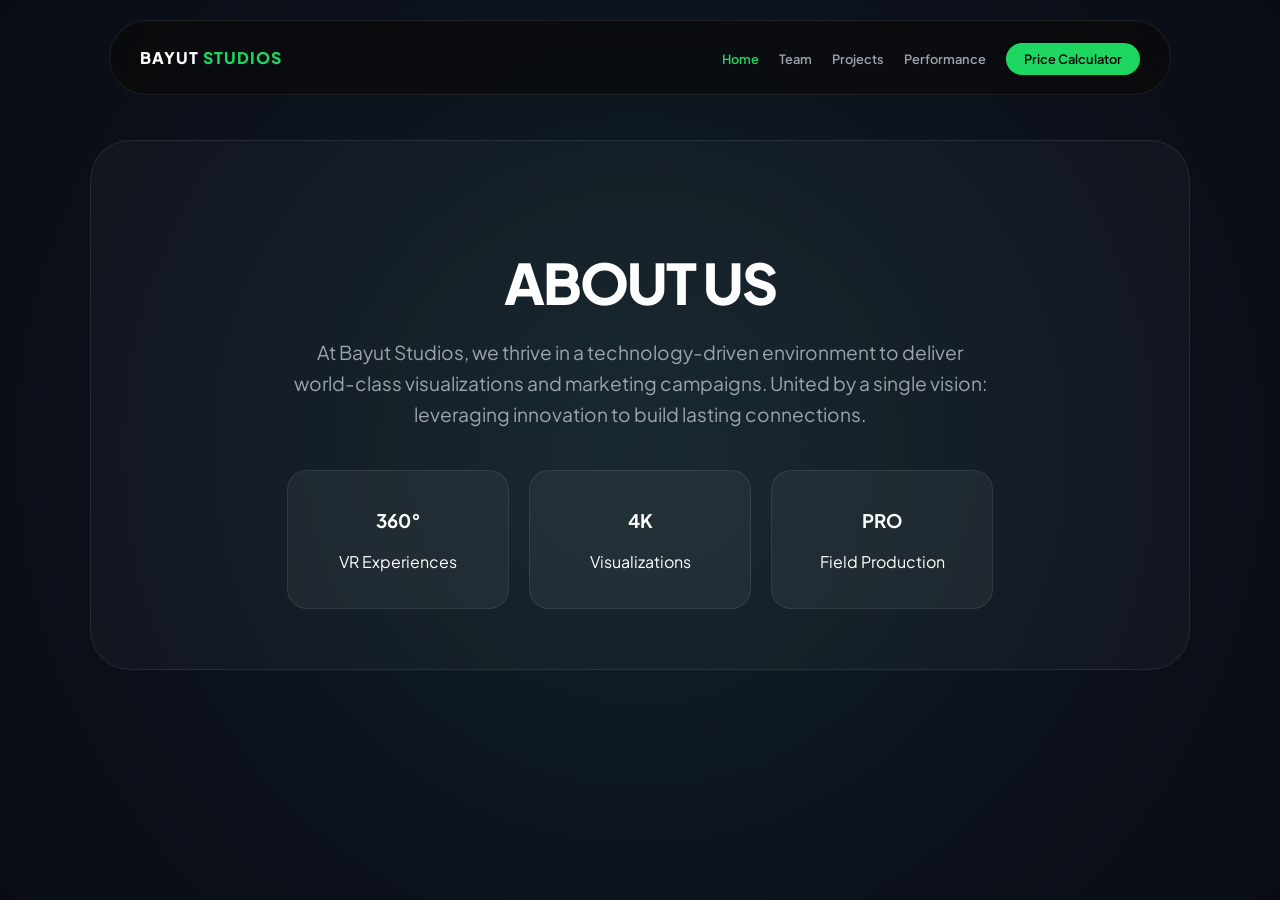
<file: index.html>
<!DOCTYPE html>
<html lang="en">
<head>
    <meta charset="UTF-8">
    <meta name="viewport" content="width=device-width, initial-scale=1.0">
    <title>Bayut Studios | Universe</title>
    <link href="https://fonts.googleapis.com/css2?family=Plus+Jakarta+Sans:wght@300;400;600;800&display=swap" rel="stylesheet">
    <link rel="stylesheet" href="style.css">
</head>
<body>

    <div class="universe-background">
        <div class="star-layer"></div>
        <div class="glow-overlay"></div>
    </div>

    <nav class="glass-nav">
        <div class="nav-content">
            <div class="logo">BAYUT <span>STUDIOS</span></div>
            <ul class="nav-links">
                <li><a href="#" onclick="showPage('home')" class="nav-item active">Home</a></li>
                <li><a href="#" onclick="showPage('team')" class="nav-item">Team</a></li>
                <li><a href="#" onclick="showPage('projects')" class="nav-item">Projects</a></li>
                <li><a href="#" onclick="showPage('performance')" class="nav-item">Performance</a></li>
                <li><a href="calculator.html" class="calc-pill">Price Calculator</a></li>
            </ul>
        </div>
    </nav>

    <div class="content-wrapper">
        
        <section id="home" class="page active">
            <div class="hero-card">
                <h1 class="glitch-text">ABOUT US</h1>
                <p class="accent-p">At Bayut Studios, we thrive in a technology-driven environment to deliver world-class visualizations and marketing campaigns. United by a single vision: leveraging innovation to build lasting connections.</p>
                <div class="home-grid">
                    <div class="mini-glass-card"><h3>360°</h3><p>VR Experiences</p></div>
                    <div class="mini-glass-card"><h3>4K</h3><p>Visualizations</p></div>
                    <div class="mini-glass-card"><h3>PRO</h3><p>Field Production</p></div>
                </div>
            </div>
        </section>

        <section id="team" class="page">
            <h1 class="section-title">The Studios Team</h1>
            <div class="team-grid">
                <div class="profile-card leader">
                    <div class="pfp"></div>
                    <h2>Haroon Hayyat Noon</h2>
                    <p class="role">Director ZD & Bayut Studios</p>
                    <p class="desc">A visionary leader redefining real estate storytelling.</p>
                </div>
                <div class="profile-card"><h3>Ansub Nadeem Sheikh</h3><p>Sr. Manager Animations</p></div>
                <div class="profile-card"><h3>Aqdas Waseem</h3><p>Sr. Manager Creative</p></div>
                <div class="profile-card"><h3>Fareed Ud din Masood</h3><p>Sr. Manager Engineering</p></div>
                <div class="profile-card"><h3>Ammad Ul Mateen</h3><p>Sr. Manager Field Productions</p></div>
            </div>
        </section>

        <section id="projects" class="page">
            <h1 class="section-title">Our Projects</h1>
            <div class="project-grid">
                <div class="project-card"><h3>Zameen Vault</h3></div>
                <div class="project-card"><h3>Zameen ARX</h3></div>
                <div class="project-card"><h3>Zameen NEO</h3></div>
                <div class="project-card"><h3>Aknan 23</h3></div>
                <div class="project-card"><h3>Zameen Jade</h3></div>
                <div class="project-card"><h3>Zameen Quadrangle</h3></div>
            </div>
        </section>

        <section id="performance" class="page">
            <h1 class="section-title">Performance Reports</h1>
            <div class="report-container">
                <div class="report-box">
                    <h3>Project Insights Dashboard</h3>
                    <a href="#" class="btn-action">Open PowerBI</a>
                </div>
                <div class="report-box">
                    <h3>Pipeline Tracker</h3>
                    <a href="#" class="btn-action">Open Tracker</a>
                </div>
            </div>
        </section>

    </div>

    <script>
        function showPage(pageId) {
            // Hide all pages
            document.querySelectorAll('.page').forEach(p => p.classList.remove('active'));
            // Show selected page
            document.getElementById(pageId).classList.add('active');
            // Update Nav links
            document.querySelectorAll('.nav-item').forEach(item => item.classList.remove('active'));
            event.target.classList.add('active');
        }
    </script>
</body>
</html>
</file>
<file: style.css>
:root {
    --primary: #1ed760;
    --bg-dark: #020204;
    --glass: rgba(255, 255, 255, 0.03);
    --glass-border: rgba(255, 255, 255, 0.08);
    --text-dim: #9ca3af;
}

body {
    background: var(--bg-dark);
    font-family: 'Plus Jakarta Sans', sans-serif;
    color: white;
    margin: 0;
}

/* ══ STARFIELD ══ */
.universe-background {
    position: fixed;
    top: -50%; left: -50%; width: 200%; height: 200%;
    z-index: -1;
    background: radial-gradient(circle at center, #111827 0%, #000 100%);
    animation: rotateSpace 300s linear infinite;
}

.star-layer {
    width: 100%; height: 100%;
    background-image: url('https://www.transparenttextures.com/patterns/stardust.png');
    opacity: 0.4;
}

@keyframes rotateSpace {
    from { transform: rotate(0deg); }
    to { transform: rotate(360deg); }
}

.glow-overlay {
    position: fixed;
    top: 0; left: 0; width: 100%; height: 100%;
    background: radial-gradient(circle at 50% 50%, rgba(30, 215, 96, 0.05) 0%, transparent 70%);
    pointer-events: none;
}

/* ══ NAVIGATION ══ */
.glass-nav {
    position: fixed; top: 20px; left: 50%;
    transform: translateX(-50%);
    width: 90%; max-width: 1000px;
    background: rgba(10, 10, 10, 0.7);
    backdrop-filter: blur(20px);
    border: 1px solid var(--glass-border);
    border-radius: 100px;
    padding: 10px 30px;
    z-index: 1000;
}

.nav-content { display: flex; justify-content: space-between; align-items: center; }
.logo { font-weight: 800; letter-spacing: 1px; }
.logo span { color: var(--primary); }

.nav-links { display: flex; list-style: none; gap: 20px; align-items: center; }
.nav-links a { text-decoration: none; color: var(--text-dim); font-size: 0.8rem; font-weight: 600; transition: 0.3s; }
.nav-links a:hover, .nav-links a.active { color: var(--primary); }

.calc-pill {
    background: var(--primary);
    color: black !important;
    padding: 8px 18px;
    border-radius: 50px;
}

/* ══ PAGE SYSTEM ══ */
.content-wrapper { padding-top: 140px; width: 90%; max-width: 1100px; margin: 0 auto; }
.page { display: none; animation: fadeIn 0.5s ease forwards; }
.page.active { display: block; }

@keyframes fadeIn {
    from { opacity: 0; transform: translateY(10px); }
    to { opacity: 1; transform: translateY(0); }
}

/* ══ UI CARDS ══ */
.hero-card {
    background: var(--glass);
    border: 1px solid var(--glass-border);
    padding: 60px;
    border-radius: 40px;
    text-align: center;
}

h1 { font-size: 3.5rem; font-weight: 800; margin-bottom: 20px; letter-spacing: -2px; }
.accent-p { font-size: 1.2rem; color: var(--text-dim); max-width: 700px; margin: 0 auto 40px; line-height: 1.6; }

.home-grid { display: flex; justify-content: center; gap: 20px; }
.mini-glass-card {
    background: rgba(255,255,255,0.05);
    padding: 20px; border-radius: 20px; width: 180px;
    border: 1px solid var(--glass-border);
}

.team-grid, .project-grid {
    display: grid;
    grid-template-columns: repeat(auto-fit, minmax(250px, 1fr));
    gap: 20px;
}

.profile-card, .project-card, .report-box {
    background: var(--glass);
    border: 1px solid var(--glass-border);
    padding: 30px;
    border-radius: 24px;
    transition: 0.3s;
}

.profile-card:hover, .project-card:hover {
    border-color: var(--primary);
    background: rgba(30, 215, 96, 0.05);
}

.leader { grid-column: 1 / -1; border-color: rgba(30, 215, 96, 0.3); }

.btn-action {
    display: inline-block; margin-top: 15px;
    padding: 10px 20px; background: var(--primary);
    color: black; text-decoration: none; border-radius: 8px; font-weight: 700;
}
</file>
